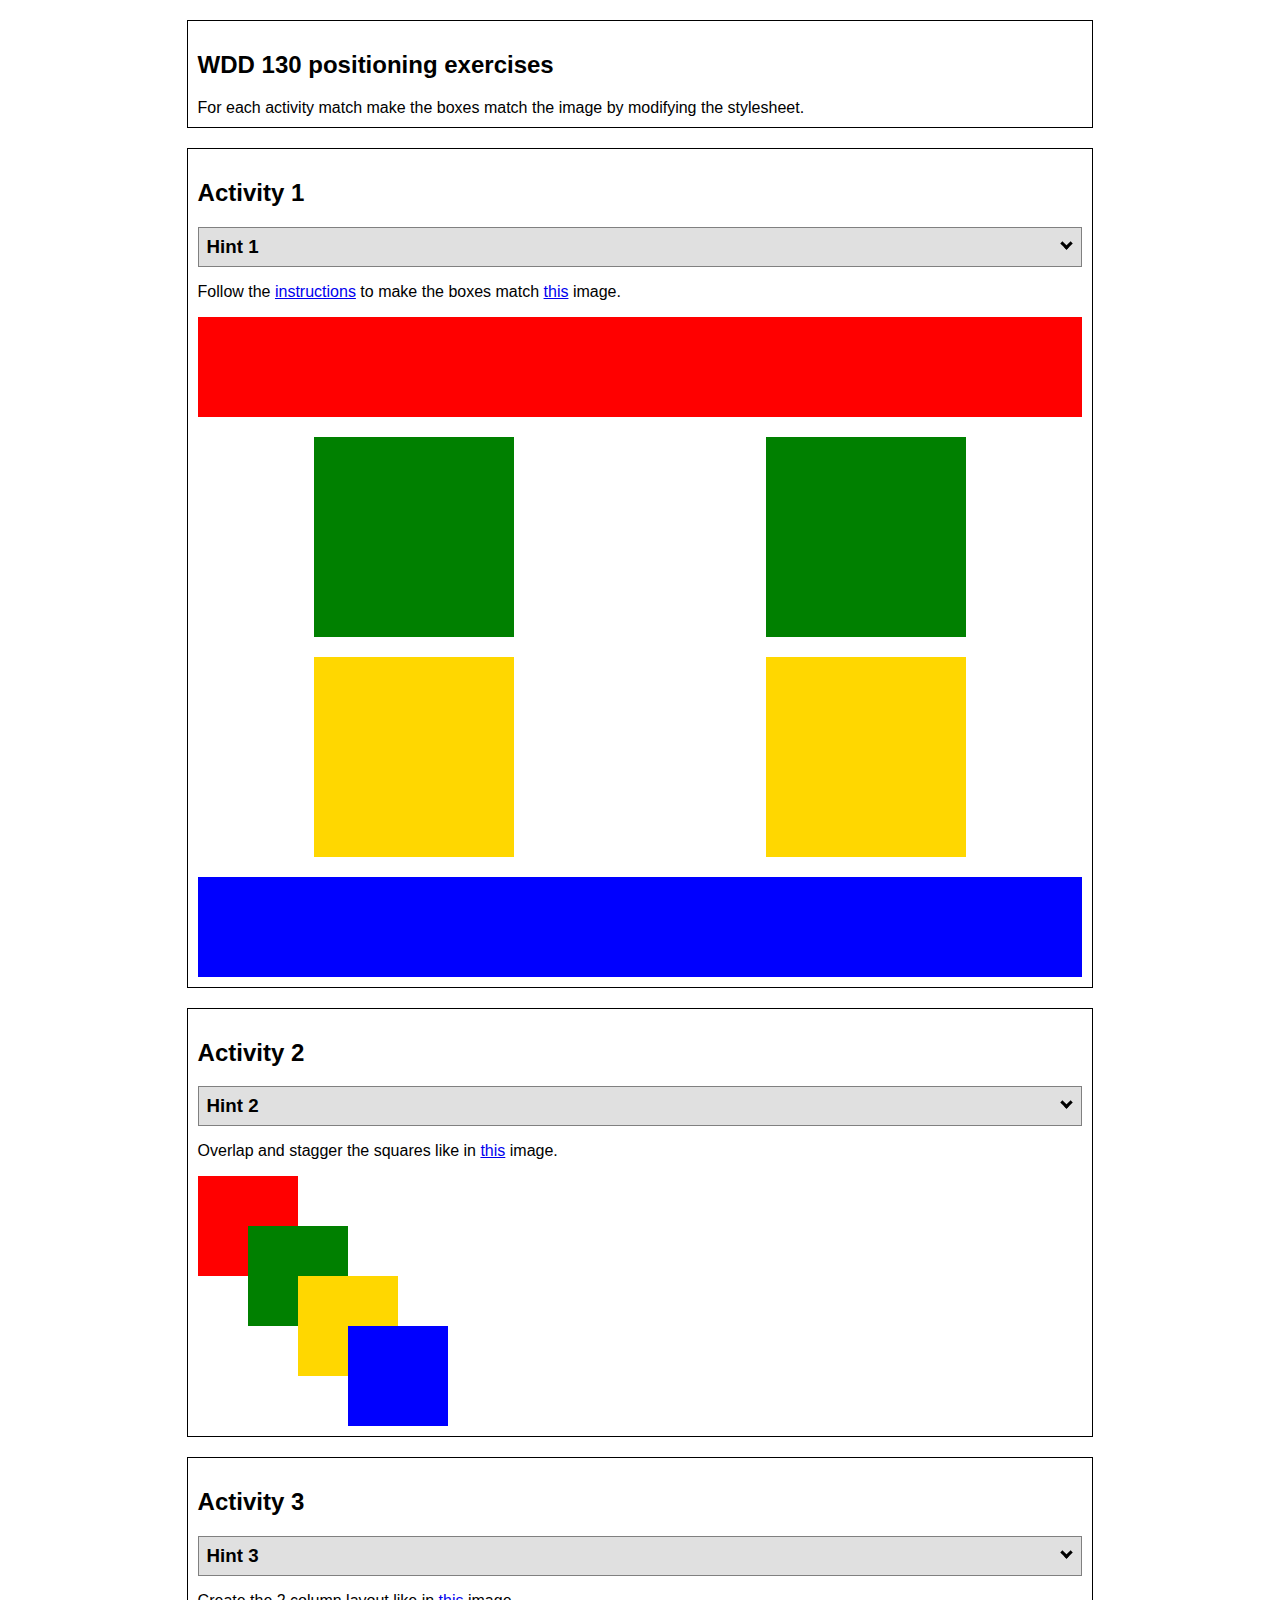
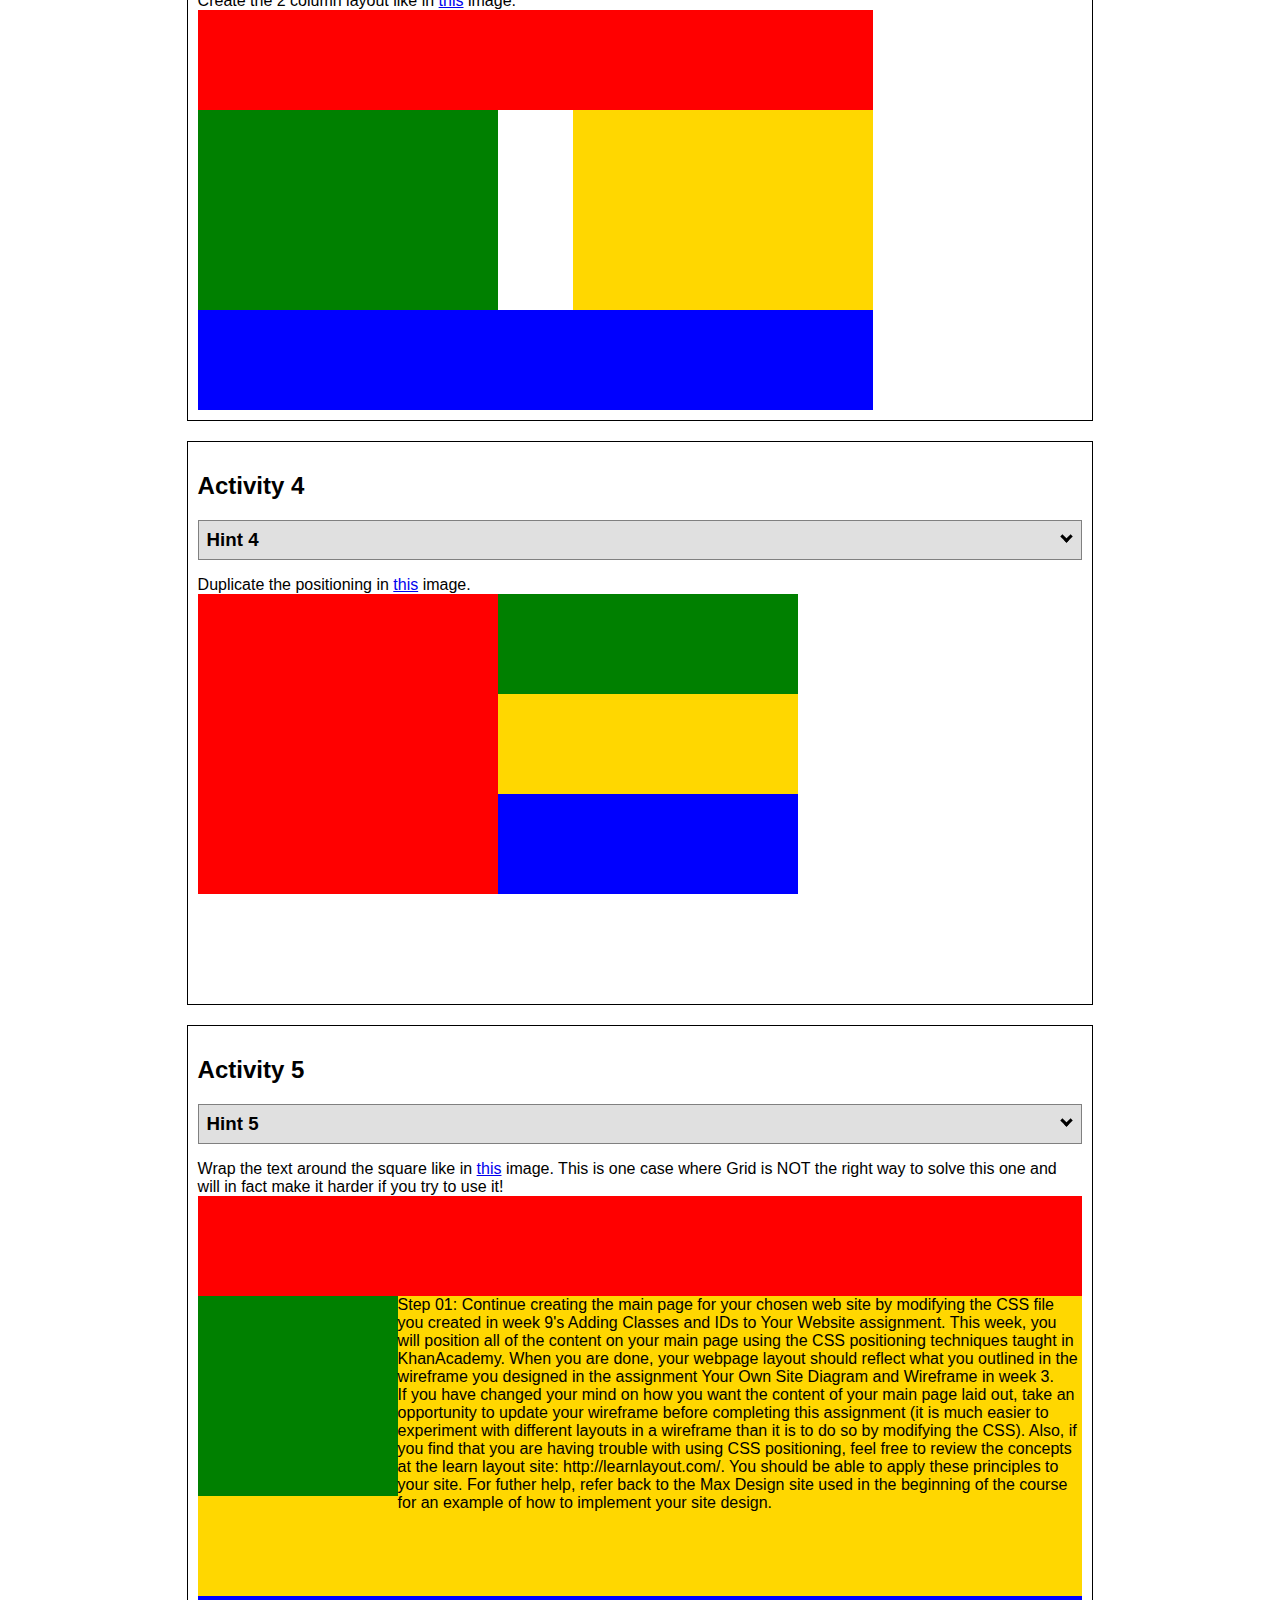
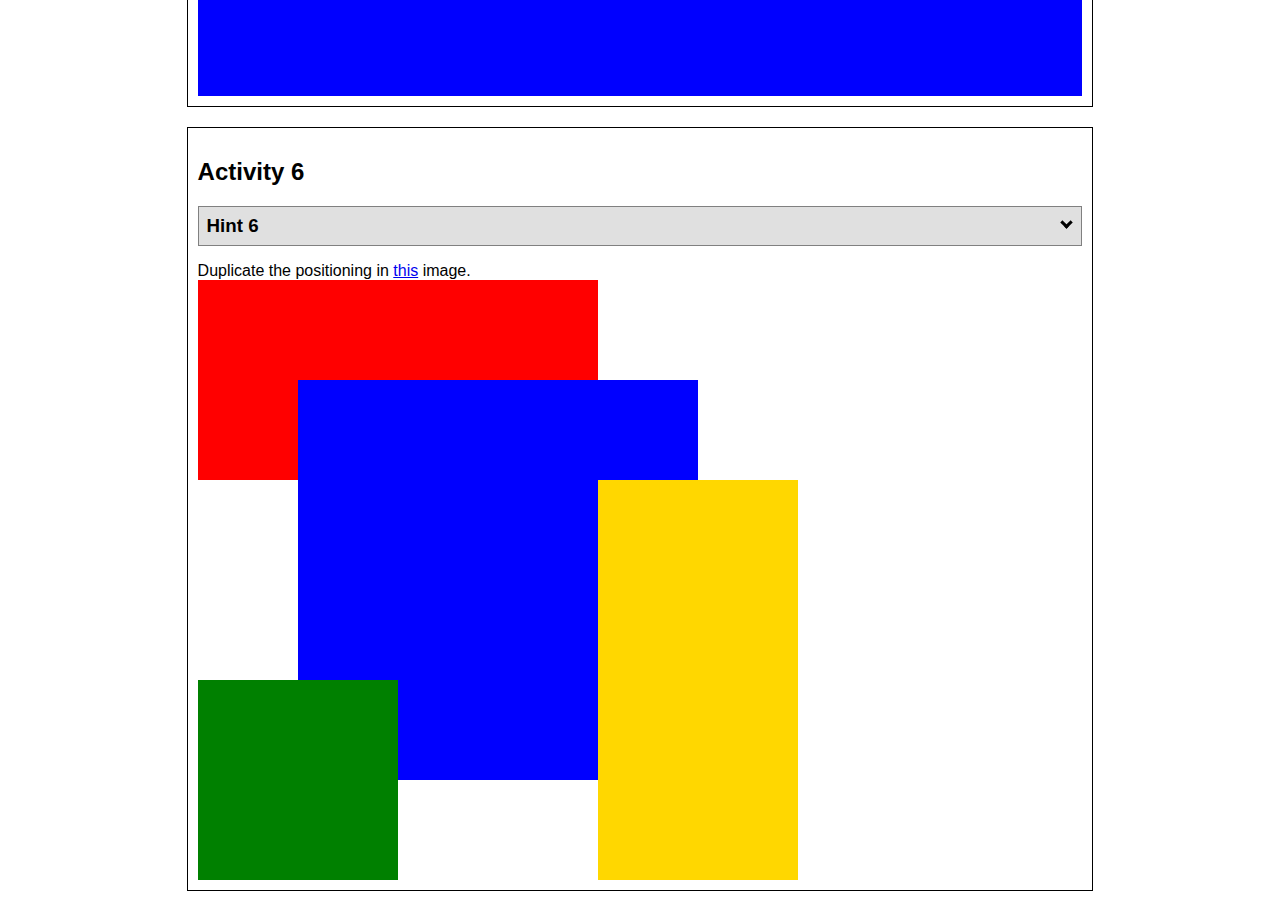
<file: positioning.html>
<!DOCTYPE html>
<html lang="en">
  <head>
    <!-- HTML - Name: positioning.html -->
    <title>Positioning Activity</title>
    <link rel="stylesheet" type="text/css" href="positionstyles.css" />
  </head>
  <body>
    <div class="activity">
      <h2>WDD 130 positioning exercises</h2>
      For each activity match make the boxes match the image by modifying the stylesheet.</div>
    <div class="activity">
      <h2>Activity 1</h2>
      <section class="hint"><input type="checkbox" ><i></i> <h3>Hint 1</h3><div><p>Check out the <a href="https://byui-wdd.github.io/wdd130/activities/w06-css-positioning.html" target="_blank">activity instructions</a> in Ilearn!</p></div></section>
      <p>Follow the <a href="https://byui-wdd.github.io/wdd130/activities/w06-css-positioning.html" target="_blank">instructions</a> to make the boxes match  <a href="https://byui-wdd.github.io/wdd130/images/example1.png" target="_blank">this</a> image.</p>
      <div class="content1" >
        <div class="red1" ></div>
        <div class="green1" ></div>
        <div class="green1" ></div>
        <div class="yellow1"></div>
        <div class="yellow1"></div>
        <div class="blue1"></div>
      </div>
    </div>
    <div class="activity">
      <h2>Activity 2</h2>
      <section class="hint"><input type="checkbox" > <h3>Hint 2</h3><i></i><div>
      <ul>
      <li>grid-template-columns: 50px 50px 50px 50px 50px </li></ul></div></section>
      <p>Overlap and stagger the squares like in <a href="https://byui-wdd.github.io/wdd130/images/example2.png" target="_blank">this</a> image.</p>
      <div class="content2" >
        <div class="red2" ></div>
        <div class="green2" ></div>
        <div class="yellow2"></div>
        <div class="blue2"></div>
      </div>
    </div>
    <div class="activity">
      <h2>Activity 3</h2>
      <section class="hint"><input type="checkbox" > <h3>Hint 3</h3><i></i><div><p>This one is going to be best solved with CSS Grid. Remember to make the boxes the right width first...then start moving them around. </p><h4>Properties used:</h4><ul><li>display:grid;</li><li>grid-template-columns:</li><li>grid-column-gap:</li>
        <li>grid-column:</li>  </ul></div></section>
      Create the 2 column layout like in <a href="https://byui-wdd.github.io/wdd130/images/example3.png" target="_blank">this</a>  image.
      <div class="content3" >
        <div class="red3" ></div>
        <div class="green3" ></div>
        <div class="yellow3"></div>
        <div class="blue3"></div>
      </div>
    </div>
    <div class="activity">
      <h2>Activity 4</h2>
      <section class="hint"><input type="checkbox" > <h3>Hint 4</h3><i></i><div><p>For the others we have been primarily concerned with width. For this one you will need to adjust height as well. </p><h4>Properties used:</h4><ul><li>display:grid;</li><li>grid-template-columns:</li><li>grid-row:</li></ul></div></section>
      Duplicate the positioning in <a href="https://byui-wdd.github.io/wdd130/images/example4.png" target="_blank">this</a> image. 
      <div class="content4" >
        <div class="red4" ></div>
        <div class="green4" ></div>
        <div class="yellow4"></div>
        <div class="blue4"></div>
      </div>
    </div>

    <div class="activity">
      <h2>Activity 5</h2>
      <section class="hint"><input type="checkbox" > <h3>Hint 5</h3><i></i><div><p>Grid is <strong>not</strong> the right way to do this.  In fact there is only one way to really do that...and that is with float. Remember that we float the thing we want the text to wrap around.  Also remember to start by making all the shapes the right size and shape.</p><h4>Properties used:</h4><ul><li>float: left;</li></ul></div></section>
      Wrap the text around the square like in <a href="https://byui-wdd.github.io/wdd130/images/example5.png" target="_blank">this</a> image. This is one case where Grid is NOT the right way to solve this one and will in fact make it harder if you try to use it!
      <div class="content5" >
        <div class="red5" ></div>
        <div class="green5" ></div>
        <div class="yellow5">Step 01: Continue creating the main page for your chosen web site by modifying the CSS file you created in week 9's Adding Classes and IDs to Your Website assignment. This week, you will position all of the content on your main page using the CSS positioning techniques taught in KhanAcademy. When you are done, your webpage layout should reflect what you outlined in the wireframe you designed in the assignment Your Own Site Diagram and Wireframe in week 3. <br />
          If you have changed your mind on how you want the content of your main page laid out, take an opportunity to update your wireframe before completing this assignment (it is much easier to experiment with different layouts in a wireframe than it is to do so by modifying the CSS). Also, if you find that you are having trouble with using CSS positioning, feel free to review the concepts at the learn layout site: http://learnlayout.com/. You should be able to apply these principles to your site. For futher help, refer back to the Max Design site used in the beginning of the course for an example of how to implement your site design.</div>
        <div class="blue5"></div>
      </div>
    </div>
    <div class="activity">
      <h2>Activity 6</h2>
      <section class="hint"><input type="checkbox" > <h3>Hint 6</h3><i></i><div><p>This one is all about visualizing the grid behind the layout. If you are having a hard time doing that first: all the sizes are even multiples of 100, and second here is another example with the lines drawn: <a href="https://byui-wdd.github.io/wdd130/images/example6-hint.png" target="_blank">example 6 with lines</a>. For this one you will find it easiest if you use px for the column width. You can also use <kbd>z-index</kbd> to control the element layering.    </p><h4>Properties used:</h4><ul><li>display:grid;</li><li>grid-template-columns:</li><li>grid-column:</li><li>grid-row:</li><li><a href="https://www.w3schools.com/cssref/pr_pos_z-index.asp" target="_blank">z-index:</a></li></ul></div></section>
      Duplicate the positioning in <a href="https://byui-wdd.github.io/wdd130/images/example6.png" target="_blank">this</a> image.
      <div class="content6" >
        <div class="red6" ></div>
        <div class="green6" ></div>
        <div class="yellow6"></div>
        <div class="blue6"></div>
      </div>
    </div>
  </body>
</html>
</file>
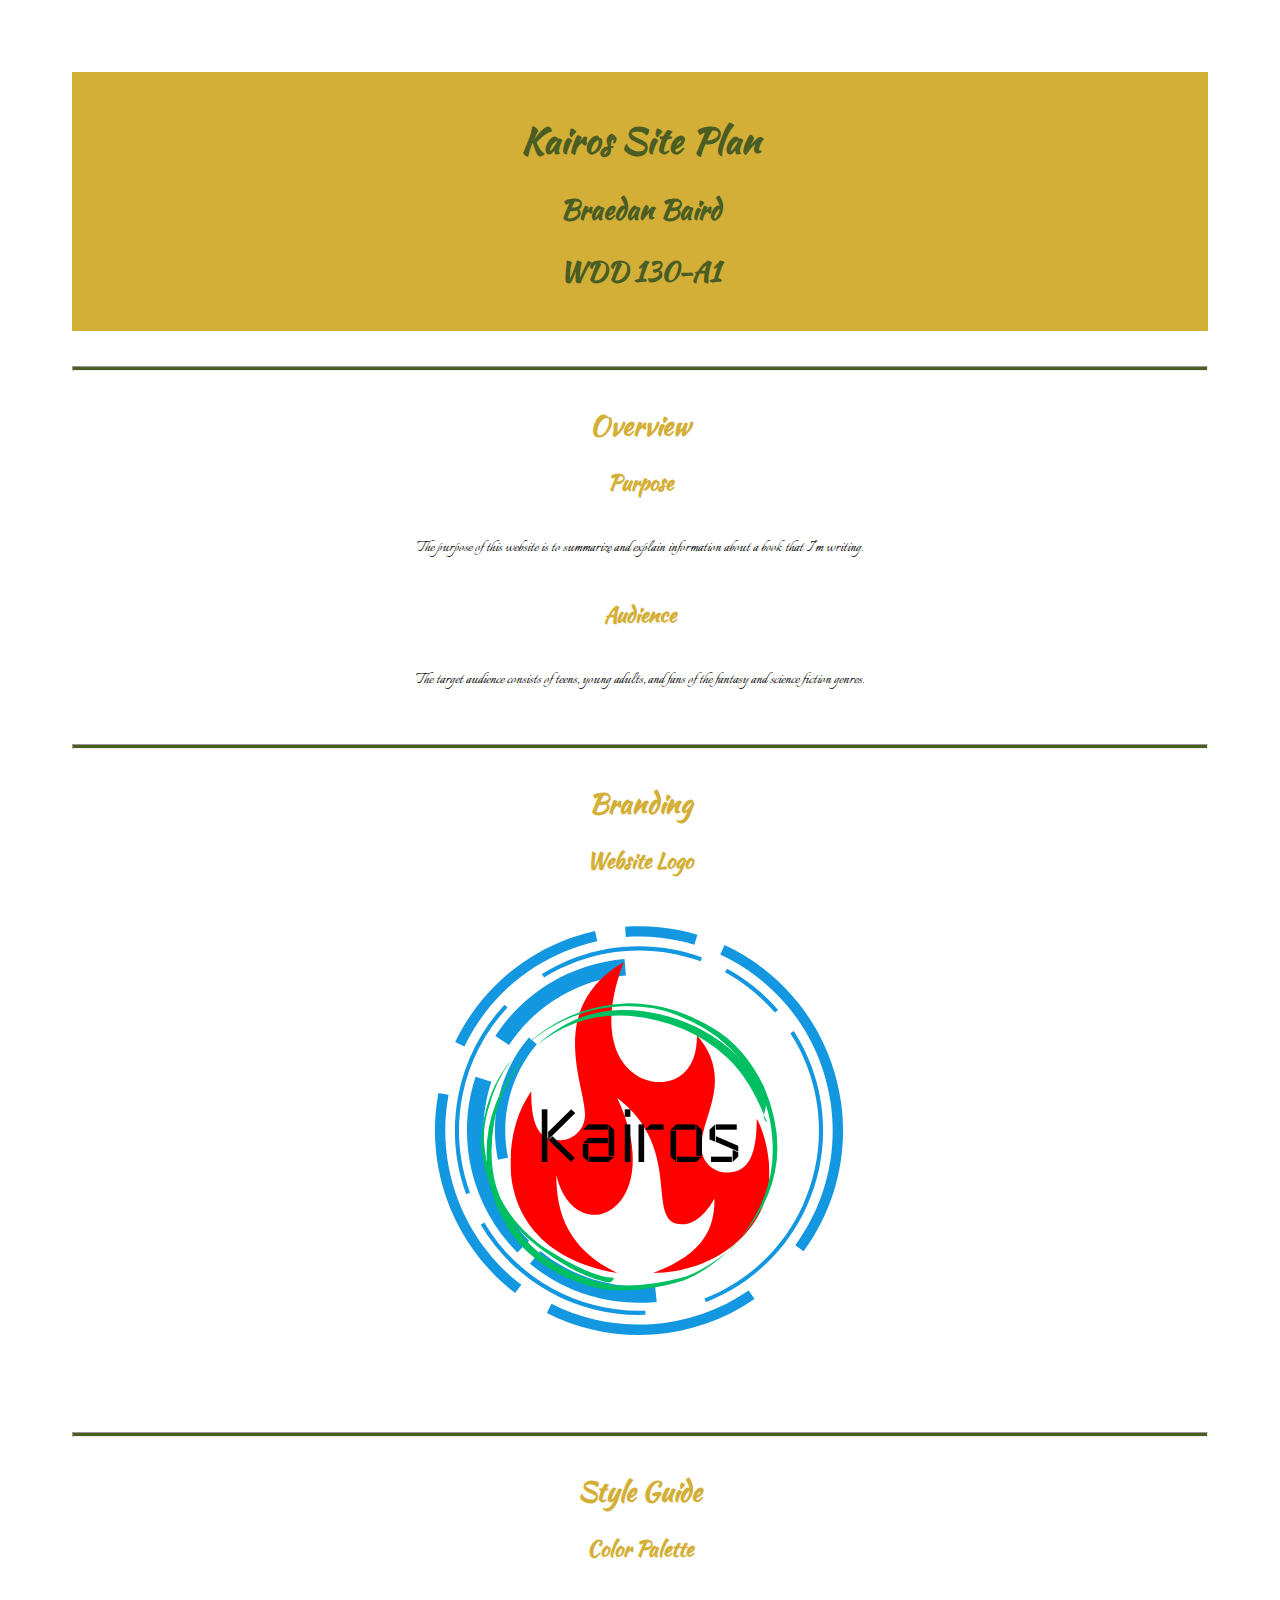
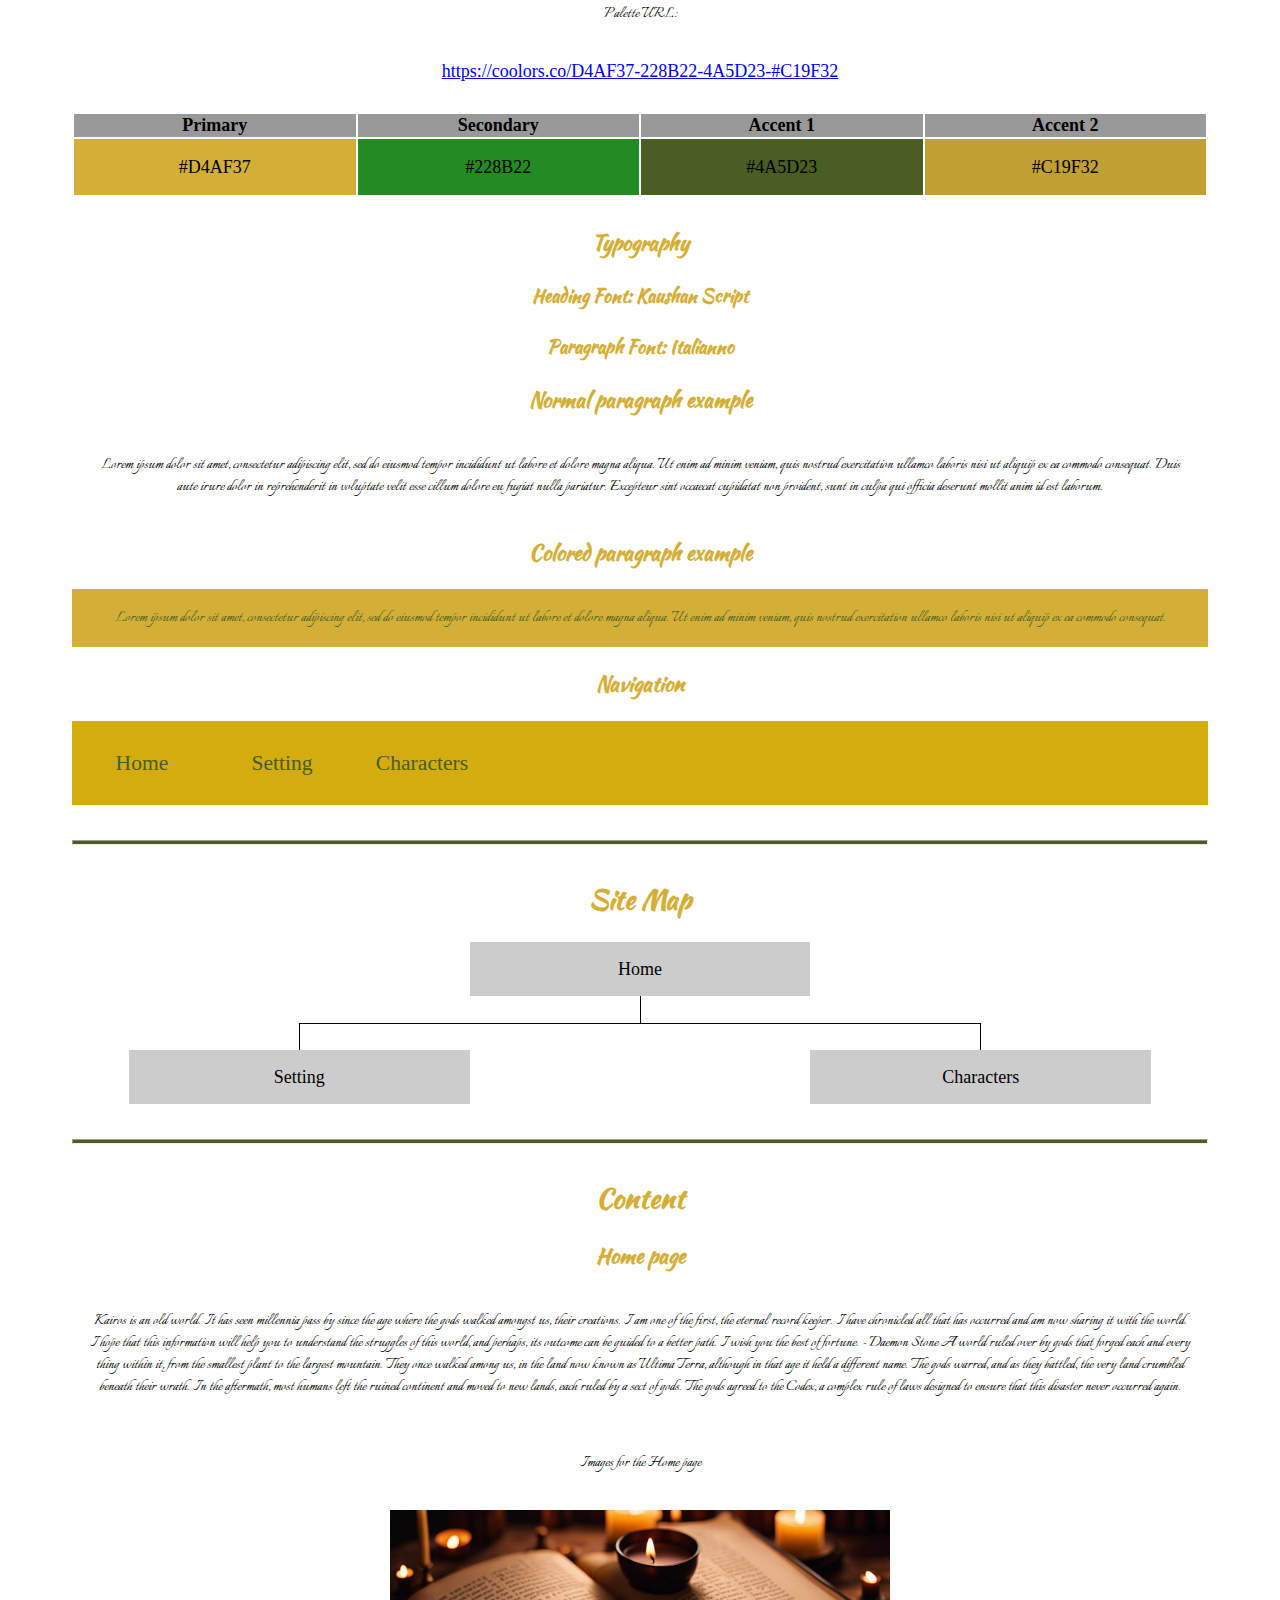
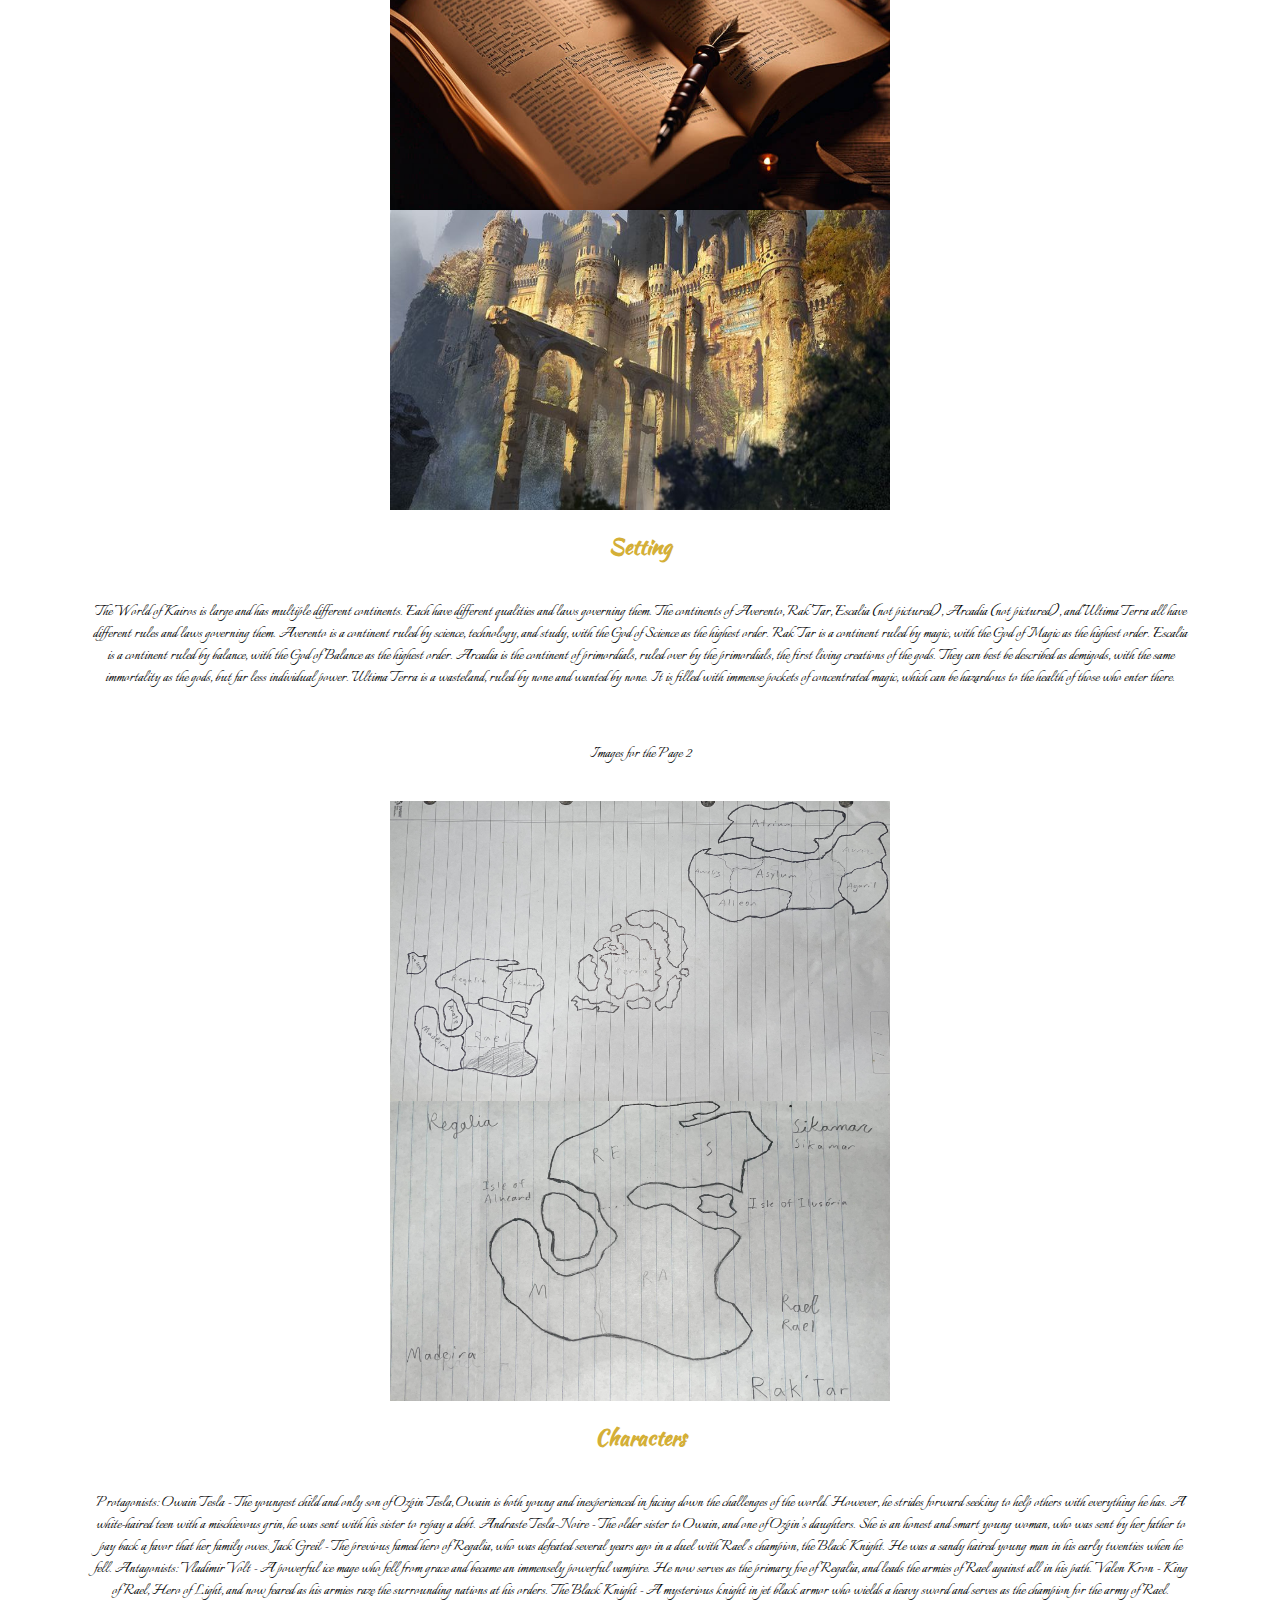
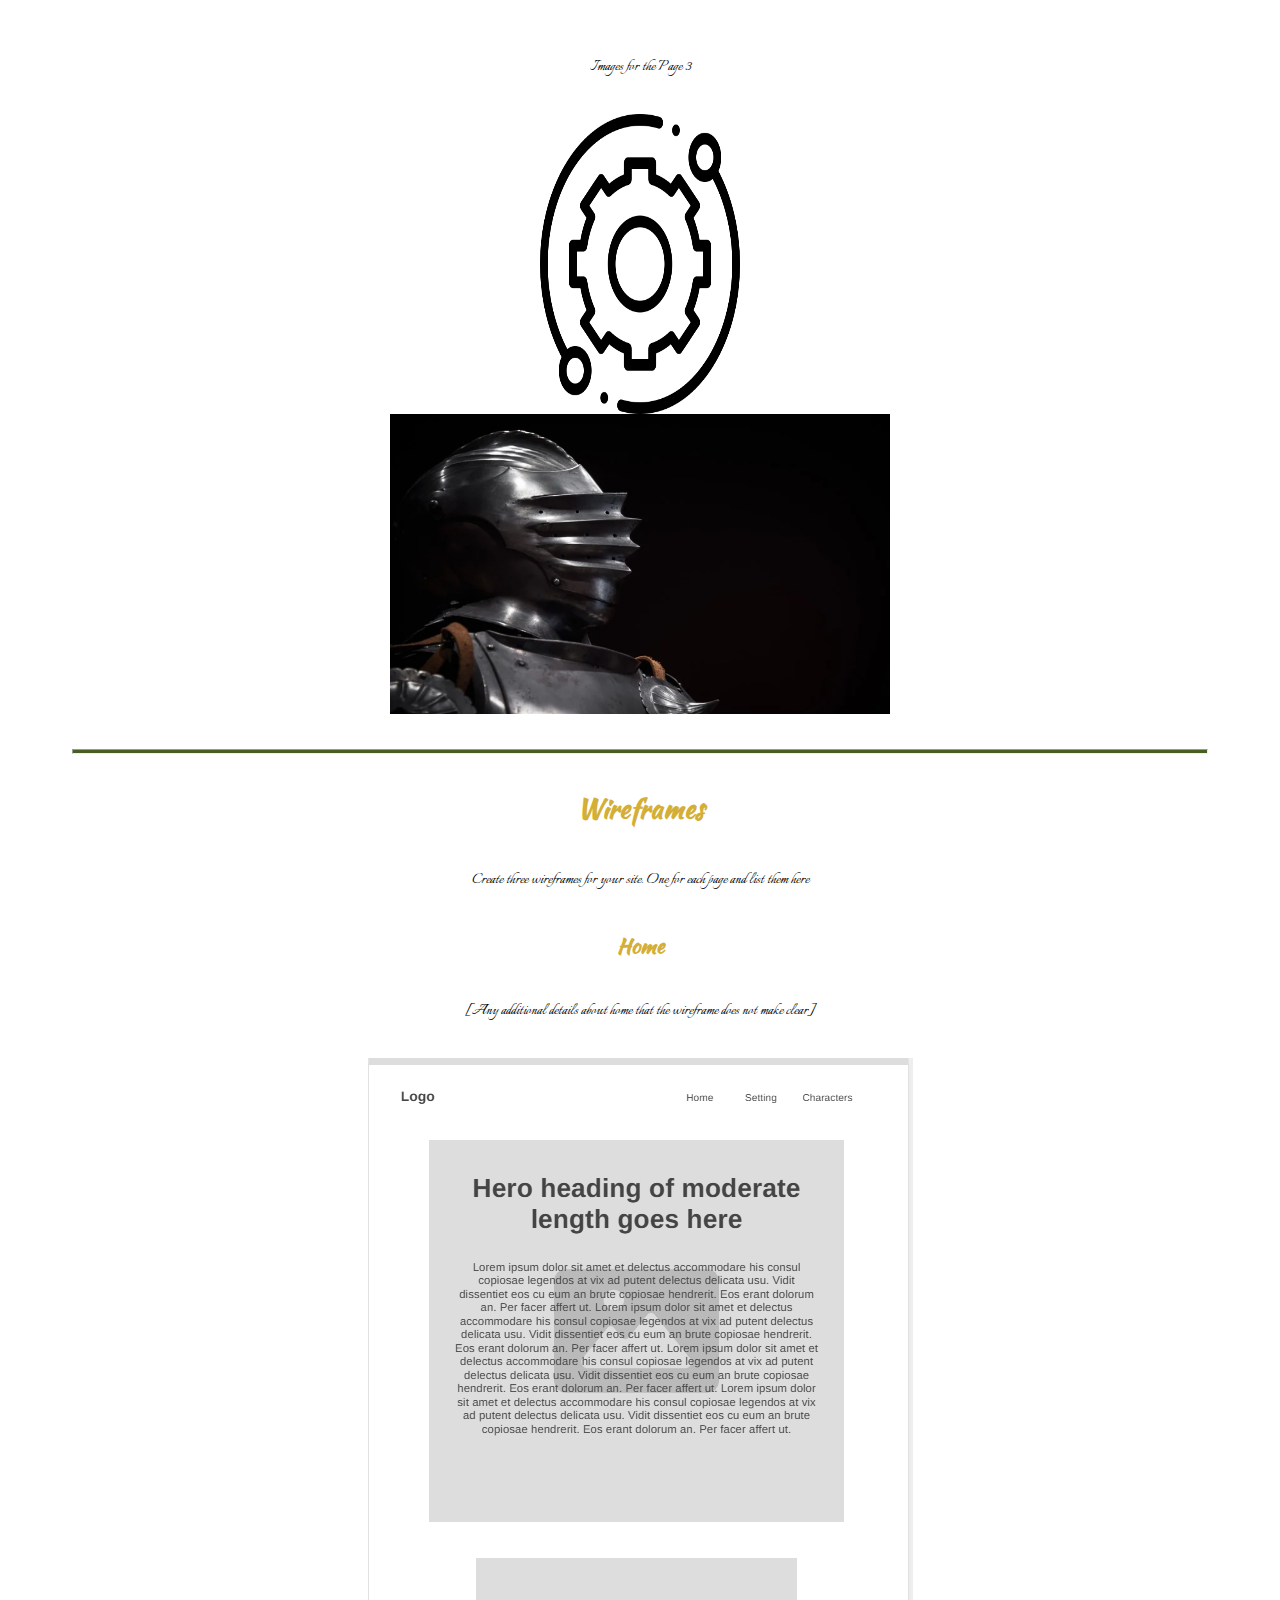
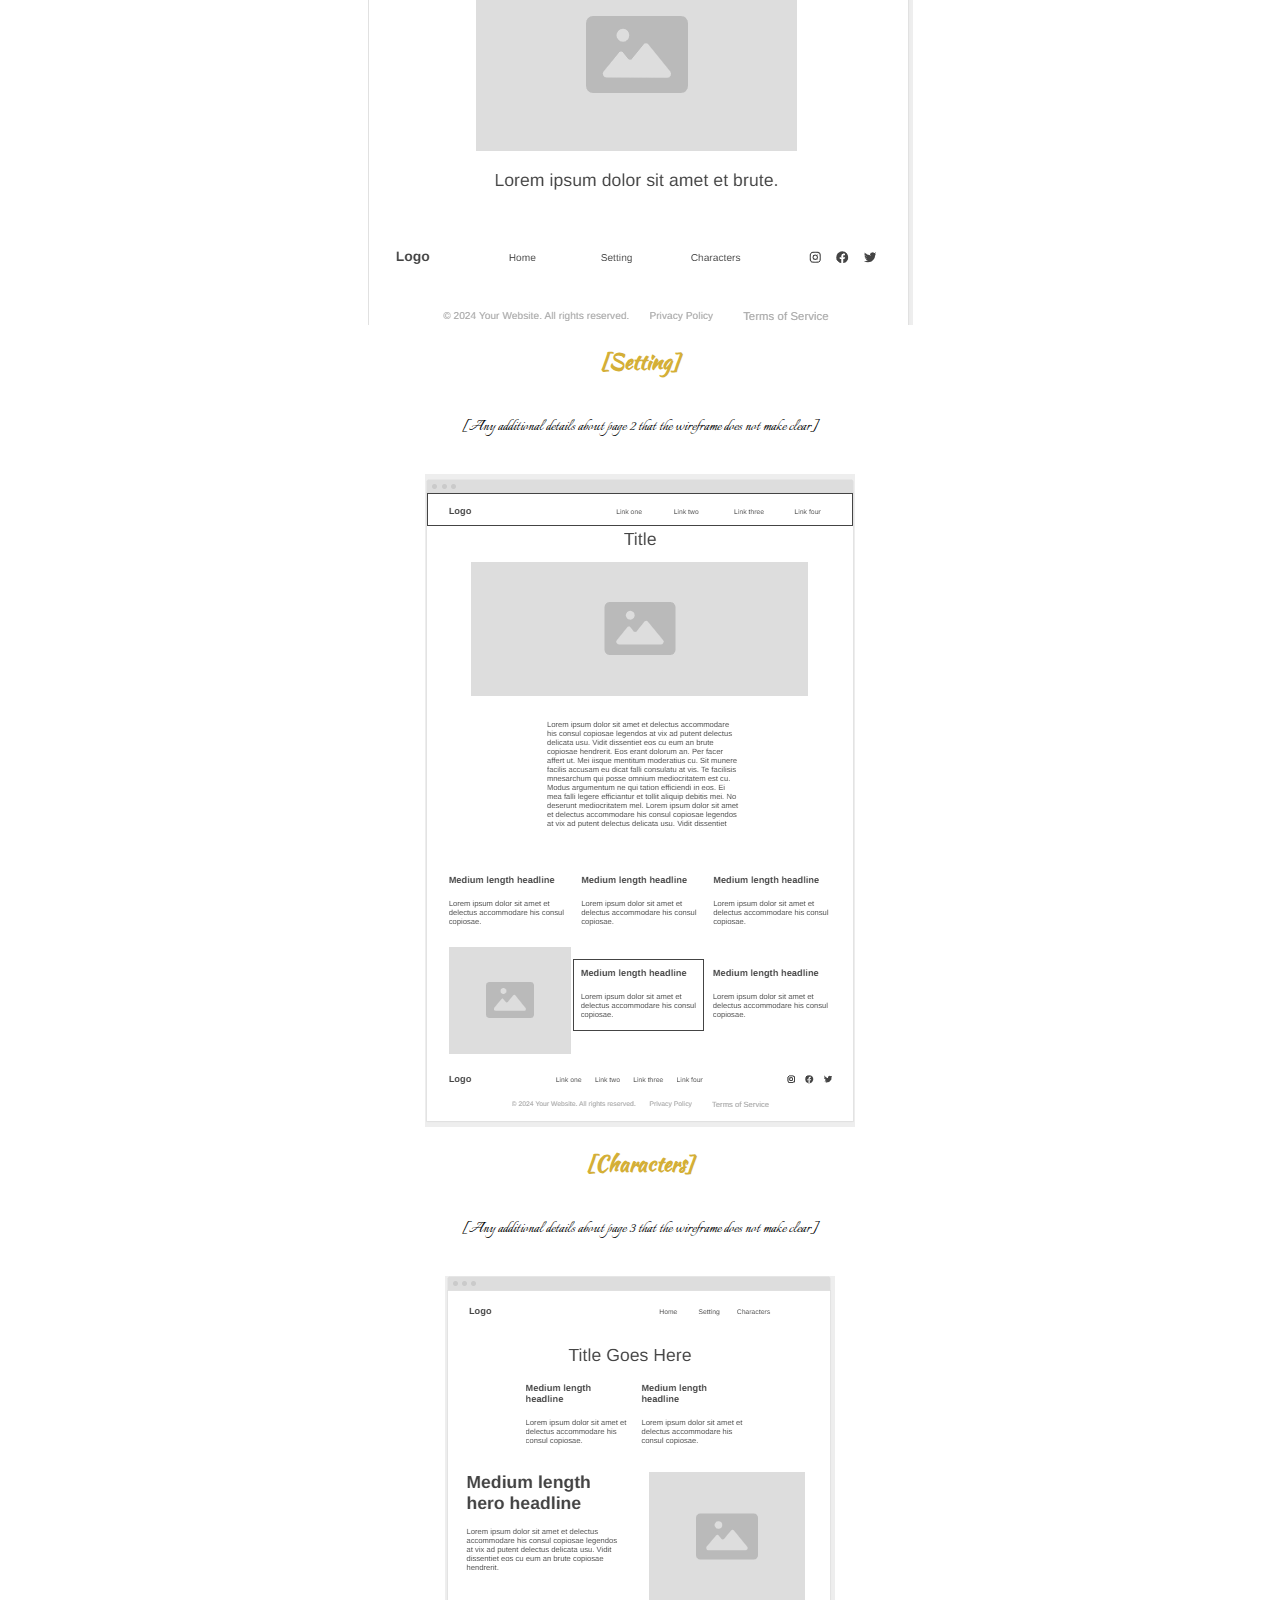
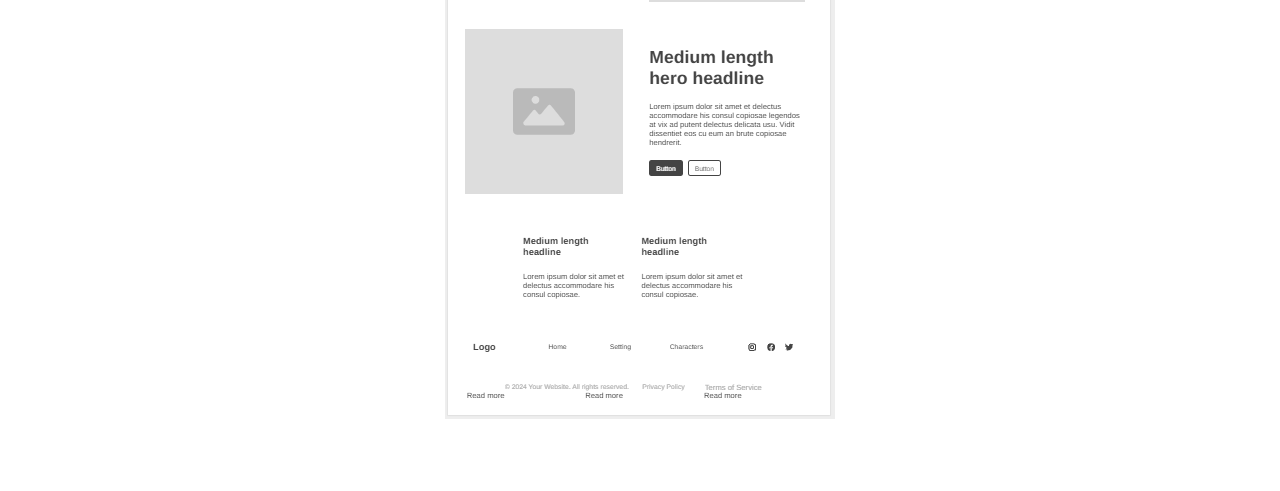
<file: storysite/site-plan.html>
<!DOCTYPE html>
<html lang="en-us">
    
  <head>
    <meta charset="utf-8">
    <title>Site Plan</title>
    <link type="text/css" rel="stylesheet" href="styles/site-plan.css">
  </head>

  <body>
    <header>
      <h1>Kairos Site Plan</h1>
      <h2>Braedan Baird</h2>
      <h2>WDD 130-A1</h2>
      <!-- In the header above, add the name or your site, your name and class number. For example if you are in section 3 you would put WDD 130.03 -->
    </header>
    <main>

      <!-- ------------------------Steps 2-3------------------------------ -->
      <hr>
      <h2>Overview</h2>
      <h3>Purpose</h3>
      <p>The purpose of this website is to summarize and explain information about a book that I'm writing.</p>  <!-- change this -->


      <h3>Audience</h3>
      <p>The target audience consists of teens, young adults, and fans of the fantasy and science fiction genres.</p>  <!-- change this -->

      <hr>
      <h2>Branding</h2>
      <h3>Website Logo</h3>
      <!-- Replace this with some sort of logo for your site.  A logo can be as simple as the name of your site in a nice font :) -->
      <img src="images/Kairos.png" alt="Logo image">
      <hr>
      <h2>
        Style Guide
      </h2>

      <!-- ------------------------Steps 4-8------------------------------ -->

     <h3>Color Palette</h3>
    <!--  The colors you choose for a website are one of the most important decisions you will make. Follow the instructions on the activity in Canvas then return and replace the color codes below with the hex color codes (the 6 digit numbers that show at the bottom of each color) for the colors you have chosen below.  You should have at least 2 colors but do not have to fill in all 4 if you do not need them.  -->

    <!-- Copy and paste the URL to your finished palette below. Replace the href value that is there with yours. Make sure to paste it into both the href value and the content text of the <a> tag -->
    <p>Palette URL:</p>
    <a href="https://coolors.co/D4AF37-228B22-4A5D23-#C19F32"
      target="_blank">https://coolors.co/D4AF37-228B22-4A5D23-#C19F32</a>

    <table class="colors">
      <tr>
        <th>Primary</th>
        <th>Secondary</th>
        <th>Accent 1</th>
        <th>Accent 2</th>
      </tr>
      <!-- Replace the numbers in the boxes below with your hex color codes. Then switch to the site-plan.css file and change your colors there as well. -->
      <tr>
        <td class="primary">#D4AF37</td>
        <td class="secondary">#228B22</td>
        <td class="accent1">#4A5D23</td>
        <td class="accent2">#C19F32</td>
      </tr>
    </table>

      <!-- ------------------------Step 9------------------------------ -->

      <h3>
        Typography
      </h3>
      <!-- Choose a font for your paragraphs (body copy) and headlines. What font(s) have you chosen? Why did you choose what you did?  Make sure to review the list of web safe fonts at W3Schools.org as a starting point.  Think also about which of your colors above you might use for background and font colors. -->

      <h4>
        Heading Font: Kaushan Script  <!-- change this -->
      </h4>
      <h4>
        Paragraph Font: Italianno  <!-- change this -->
      </h4>
      <h3>
        Normal paragraph example
      </h3>
      <p>
        Lorem ipsum dolor sit amet, consectetur adipiscing elit, sed do eiusmod tempor incididunt ut labore et dolore magna aliqua. Ut enim ad minim veniam, quis nostrud exercitation ullamco laboris nisi ut aliquip ex ea commodo consequat. Duis aute irure dolor in reprehenderit in voluptate velit esse cillum dolore eu fugiat nulla pariatur. Excepteur sint occaecat cupidatat non proident, sunt in culpa qui officia deserunt mollit anim id est laborum.
      </p>
      <h3>
        Colored paragraph example
      </h3>
      <p class="colored">
        Lorem ipsum dolor sit amet, consectetur adipiscing elit, sed do eiusmod tempor incididunt ut labore et dolore magna aliqua. Ut enim ad minim veniam, quis nostrud exercitation ullamco laboris nisi ut aliquip ex ea commodo consequat. 
      </p>

      <!-- ------------------------Step 10------------------------------ -->

      <h3>
        Navigation
      </h3>
      <!-- Think about how you want your navigation bar to look. In the site-plan.css file change the colors to your colors to get the look you desire. --> 
      <nav>
        <a href="#">Home</a>
        <a href="#">Setting</a>
        <a href="#">Characters</a>
      </nav>
      <hr>
      <h2>
        Site Map
      </h2>
      <div class="sitemap">
        <div class="sm-home">
          Home
        </div>
        <div class="sm-page2">
          Setting <!-- change this -->
        </div>
        <div class="sm-page3">
          Characters  <!-- change this -->
        </div>

        <div class="top">
          &nbsp;
        </div>
        <div class="left">
          &nbsp;
        </div>
        <div class="right">
          &nbsp;
        </div>

      </div>

      <!-- --------Content Section -------------- -->
      <hr>
      <h2>
        Content
      </h2>
      <h3>Home page</h3>
      <p>
        Kairos is an old world. It has seen millennia pass by since the age where the gods walked amongst us, their creations. I am one of the first, the eternal record keeper. I have chronicled all that has occurred and am now sharing it with the world. I hope that this information will help you to understand the struggles of this world, and perhaps, its outcome can be guided to a better path. I wish you the best of fortune.
        - Daemon Stone
        A world ruled over by gods that forged each and every thing within it, from the smallest plant to the largest mountain. They once walked among us, in the land now known as Ultima Terra, although in that age it held a different name. The gods warred, and as they battled, the very land crumbled beneath their wrath. In the aftermath, most humans left the ruined continent and moved to new lands, each ruled by a sect of gods. The gods agreed to the Codex, a complex rule of laws designed to ensure that this disaster never occurred again.
      </p>
      <p>Images for the Home page</p>
        <img src="images/journal.jpg" alt="Journal" width="500" height="300">
        <img src="images/ruins.jpg" alt="Ruins of Ultima Terra" width="500" height="300">

      </ul>
      <h3>Setting</h3>
      <p>
        The World of Kairos is large and has multiple different continents. Each have different qualities and laws governing them. The continents of Averento, Rak’Tar, Escalia (not pictured), Arcadia (not pictured), and Ultima Terra all have different rules and laws governing them.
        Averento is a continent ruled by science, technology, and study, with the God of Science as the highest order.
        Rak Tar is a continent ruled by magic, with the God of Magic as the highest order.
        Escalia is a continent ruled by balance, with the God of Balance as the highest order.
        Arcadia is the continent of primordials, ruled over by the primordials, the first living creations of the gods. They can best be described as demigods, with the same immortality as the gods, but far less individual power.
        Ultima Terra is a wasteland, ruled by none and wanted by none. It is filled with immense pockets of concentrated magic, which can be hazardous to the health of those who enter there.
      </p>
      <p>Images for the Page 2</p>
        <img src="images/Map.jpg" alt="World Map" width="500" height="300">
        <img src="images/Raktar.jpg" alt="Rak'tar Map" width="500" height="300">

      </ul>
      <h3>Characters</h3>
      <p>
        Protagonists: 
        Owain Tesla - The youngest child and only son of Ozpin Tesla, Owain is both young and inexperienced in facing down the challenges of the world. However, he strides forward seeking to help others with everything he has. A white-haired teen with a mischievous grin, he was sent with his sister to repay a debt.
        Andraste Tesla-Noire - The older sister to Owain, and one of Ozpin’s daughters. She is an honest and smart young woman, who was sent by her father to pay back a favor that her family owes.
        Jack Greil - The previous famed hero of Regalia, who was defeated several years ago in a duel with Rael’s champion, the Black Knight. He was a sandy haired young man in his early twenties when he fell.
        Antagonists:
        Vladimir Volt - A powerful ice mage who fell from grace and became an immensely powerful vampire. He now serves as the primary foe of Regalia, and leads the armies of Rael against all in his path.
        Valen Kron - King of Rael, Hero of Light, and now feared as his armies raze the surrounding nations at his orders.
        The Black Knight - A mysterious knight in jet black armor who wields a heavy sword and serves as the champion for the army of Rael.

      </p>
      <p>Images for the Page 3</p>
        <img src="images/gear.png" alt="Owain Tesla" width="200" height="300">
        <img src="images/Knight.png" alt="Black Knight" width="500" height="300">

      </ul>
      <hr>
      <h2>
        Wireframes
      </h2>
      <p>
        Create three wireframes for your site. One for each page and list them here</p>

      <h3>Home</h3>
      <p>         
        [Any additional details about home that the wireframe does not make clear]
      </p>
      <img src="images/HomeWire.png" alt="home page wireframe">

      <h3>[Setting]</h3>
      <p>         
        [Any additional details about page 2 that the wireframe does not make clear]
      </p>
      <img src="images/SettingWire.png" alt="page 2 wireframe">

      <h3>[Characters]</h3>
      <p>         
        [Any additional details about page 3 that the wireframe does not make clear]
      </p>
      <img src="images/CharacterWire.png" alt="page 3 wireframe">
    </main>
  </body>

</html>
</file>
<file: positionstyles.css>
/* CSS - Name: "positionstyles.css" */
/* Activity 1 styles */
.content1 {
  /* This is the parent of the activity 1 boxes. */
  display: grid;
  grid-template-columns: 1fr 1fr;
  justify-items: center;
  gap: 20px;
}
.red1 { 
  width: 100%; 
  height: 100px; 
  background-color: red; 
  grid-column: 1/3;
} 
.green1 {
  width: 200px; 
  height: 200px; 
  background-color: green; 

} 
.yellow1 {
  width: 200px; 
  height: 200px; 
  background-color: gold; 
} 
.blue1 {
  width: 100%; 
  height: 100px; 
  background-color: blue; 
  grid-column: 1/3;
} 
/* Activity 2 styles */ 
.content2 {
  /* This is the parent of the activity 2 boxes. */
  display: grid;
  grid-template-columns: 50px 50px 50px 50px 50px;
  grid-template-rows: 50px 50px 50px 50px 50px;
}
.red2 {
  width: 100px; 
  height: 100px; 
  background-color: red; 
  grid-column: 1;
  grid-row: 1;
} 
.green2 { 
  width: 100px; 
  height: 100px; 
  background-color: green;
  grid-column: 2;
  grid-row: 2;
} 
.yellow2 {
  width: 100px; 
  height: 100px; 
  background-color: gold;
  grid-column: 3;
  grid-row: 3;
} 
.blue2 {
  width: 100px; 
  height: 100px; 
  background-color: blue;
  grid-column: 4;
  grid-row: 4;
} 
/* Activity 3 styles */ 
.content3 {
  /* This is the parent of the activity 3 boxes. */
  display: grid;
  grid-template-columns: 300px 75px 300px;
  grid-column-gap:
  
}
.red3 {
  width: 100%; 
  height: 100px; 
  background-color: red;
  grid-row: 1;
  grid-column: 1/4;
} 
.green3 {
  width: 300px; 
  height: 200px; 
  background-color: green;
  grid-row: 2;
  grid-column: 1;
  
} 
.yellow3 {
  width: 300px; 
  height: 200px; 
  background-color: gold;
  grid-row: 2;
  grid-column: 3;
} 
.blue3 {
  width: 100%;
  height: 100px; 
  background-color: blue;
  grid-row: 3;
  grid-column: 1/4;
} 
/* Activity 4 styles */ 
.content4 {
  /* This is the parent of the activity 4 boxes. */
  height: 400px;
  display: grid;
  grid-template-columns: 300px 300px;
  grid-template-rows: 100px 100px 100px;
  grid-column-gap:

}
.red4 {
  width: 100%; 
  height: 100%; 
  background-color: red;
  grid-row: 1/4; 
  grid-column: 1;
} 
.green4 {
  width: 100%; 
  height: 100px; 
  background-color: green; 
  grid-row: 1;
  grid-column: 2;
} 
.yellow4 {
  width: 100%; 
  height: 100px; 
  background-color: gold;
  grid-row: 2;
  grid-column: 2; 
} 
.blue4 {
  width: 100%; 
  height: 100px; 
  background-color: blue;
  grid-row: 3;
  grid-column: 2;
} 
/* Activity 5 styles */ 
.content5 {
  /* This is the parent of the activity 5 boxes. */
  height: 500px;
  
  
}
.red5 { 
  width: 100%; 
  height: 100px; 
  background-color: red; 
} 
.green5 { 
  width: 200px; 
  height: 200px; 
  background-color: green;
  float: left;

} 
.yellow5 {
  width: 100%; 
  height: 300px; 
  background-color: gold; 

} 
.blue5 {
  width: 100%; 
  height: 100px; 
  background-color: blue; 
} 
/* Activity 6 styles */ 
.content6 {
  /* This is the parent of the activity 6 boxes. */
  display: grid;
  grid-template-columns: 100px 100px 100px 100px 100px 100px;
  grid-template-rows: 100px 100px 100px 100px 100px 100px;

}
.red6 {
  width: 400px; 
  height: 200px; 
  background-color: red; 
  grid-row: 1/2; 
  grid-column: 1/4;
  z-index: 1;
} 
.green6 {
  width: 200px; 
  height: 200px; 
  background-color: green; 
  grid-row: 5/6; 
  grid-column: 1/2;
  z-index: 3;
} 
.yellow6 {
  width: 200px; 
  height: 400px; 
  background-color: gold; 
  grid-row: 3/6; 
  grid-column: 5/6;
  z-index: 4;
} 
.blue6 {
  width: 400px; 
  height: 400px; 
  background-color: blue; 
  grid-row: 2/5; 
  grid-column: 2/5;
  z-index: 2;
} 


/* Do not make any changes below here */
.activity {
  width: 70%; 
  margin: 20px auto; 
  font-family: Arial, sans-serif; 
  border: 1px solid black; 
  padding: 10px; 
  clear:both; 
  overflow: auto;
} 

.hint {
  border: 1px solid grey;
  background: #e0e0e0;
  padding: .5em;
  position: relative;
  margin: 1em 0;
}
.hint h3 {
  margin: 0;
}
.hint:hover {
  background: #d0d0d0;
}
.hint > div {
  display: none;
}

.hint input[type=checkbox] {
  position: absolute;
  width: 100%;
  height: 100%;
  opacity: 0;
  z-index: 1;
  cursor: pointer;
}

.hint input[type=checkbox]:checked ~ div {
  display: block;
}

.hint i {
  position: absolute;
  transform: translate(-6px, 0);
  margin-top: 16px;
  right: 10px;
  top: -3px;
}
.hint i:before, .hint i:after {
  content: "";
  position: absolute;
  background-color: black;
  width: 3px;
  height: 9px;
}
.hint i:before {
  transform: translate(2px, 0) rotate(45deg);
}
.hint i:after {
  transform: translate(-2px, 0) rotate(-45deg);
}

.hint input[type=checkbox]:checked ~ i:before {
  transform: translate(-2px, 0) rotate(45deg);
}
.hint input[type=checkbox]:checked ~ i:after {
  transform: translate(2px, 0) rotate(-45deg);
}
.hint a {
  position: relative;
  z-index: 1;
}
</file>
<file: storysite/styles/site-plan.css>
/* if you are using any Google fonts change the font names below to your fonts. 
Any spaces in your font name should be replaced with a +. 
Fonts are separated by a | */
@import url('https://fonts.googleapis.com/css2?family=Audiowide&family=Bebas+Neue&family=Eagle+Lake&family=Italianno&family=Kaushan+Script&family=Merienda:wght@300..900&family=Nothing+You+Could+Do&family=Playball&display=swap');


:root {
  /* change the values below to your colors from your palette */
  --primary-color: #D4AF37   ;
  --secondary-color: #228B22 ;
  --accent1-color: #4A5D23;
  --accent2-color: #C19F32;

  /* change the values below to your chosen font(s) */
  --heading-font: Kaushan Script;
  --paragraph-font: Italianno, Helvetica, sans-serif;

  /* these colors below should be chosen from among your palette colors above */
  --headline-color-on-white: #D4AF37;  /* headlines on a white background */ 
  --headline-color-on-color: #4A5D23; /* headlines on a colored background */ 
  --paragraph-color-on-white: #black; /* paragraph text on a white background */ 
  --paragraph-color-on-color: #4A5D23; /* paragraph text on a colored background */ 
  --paragraph-background-color: #D4AF37  ;
  --nav-link-color: #4A5D23;
  --nav-background-color: #D4AC0D;
  --nav-hover-link-color: white;
  --nav-hover-background-color: #C19F32;
}


/*  Look around below...but DON'T CHANGE ANYTHING! */

body {
  max-width: 1200px;
  margin: 0 auto;
  padding: 4em;
  font-size: 18px;
  text-align: center;
}
img {
  display: block;
  margin: 0 auto;
}
h1, h2, h3, h4, h5, h6 {
  font-family: var(--heading-font);
  color: var(--headline-color-on-white);
}
h2 {
  text-align: center;
}
hr {
  height: 3px;
  margin: 35px 0;
  background: var(--accent1-color);
}
header {
  padding: 1em;
  text-align: center;
  color: var(--headline-color-on-color);
  background-color: var(--paragraph-background-color);
}
header > h1, header > h2 {
  color: var(--headline-color-on-color);
}

p {
  font-family: var(--paragraph-font);
  color: var(--paragraph-color-on-white);
  padding: 1em;
}
.colors {
  width: 100%;
  min-width: 350px;
  margin: 30px auto;
  text-align: center;
}
.colors th {
  background-color: #999;
}
.colors td{
  width: 25%;
  height: 3em;
}

.primary {
  background-color: var(--primary-color);
}
.secondary {
  background-color: var(--secondary-color);
}
.accent1 {
  background-color: var(--accent1-color);
}
.accent2{
  background-color: var(--accent2-color);
}

p.colored {
  background-color: var(--paragraph-background-color);
  color: var(--paragraph-color-on-color);
}

nav {
  background-color: var(--nav-background-color);
  line-height: 3em;
  text-align: center;
  font-size: 1.2em;
}
nav  {
  list-style-type: none;
  display: flex;

}
nav a {
  padding:1em;
  min-width: 120px;
  text-decoration: none;
  padding: 10px;

}
nav a:link, nav a:visited {
  color: var(--nav-link-color);
}
nav a:hover {
  color: var(--nav-hover-link-color);
  background-color: var(--nav-hover-background-color);
}

.sitemap {
  display: grid;
  justify-content: center;

  grid-template-columns: repeat(6, 15%);
  grid-template-rows: 3em 1.5em 1.5em 3em;
  grid-template-areas: ". . home home . ."
    ". . . top . ."
    ". left left right right ."
    "page2 page2 . . page3 page3";
}
.sitemap > div {

  text-align: center;

}
.sm-home {
  grid-area: home;
  background-color: #ccc;
  line-height: 3em;
}
.sm-page2 {
  grid-area: page2;
  background-color: #ccc;
  line-height: 3em;
}
.sm-page3 {
  grid-area: page3;
  background-color: #ccc;
  line-height: 3em;
}

.top {
  grid-area: top;
  border-left: 1px solid;
}

.left {
  grid-area: left;
  border-top: 1px solid;
  border-left: 1px solid;
}

.right {
  grid-area: right;
  border-top: 1px solid;
  border-right: 1px solid;
}
</file>
